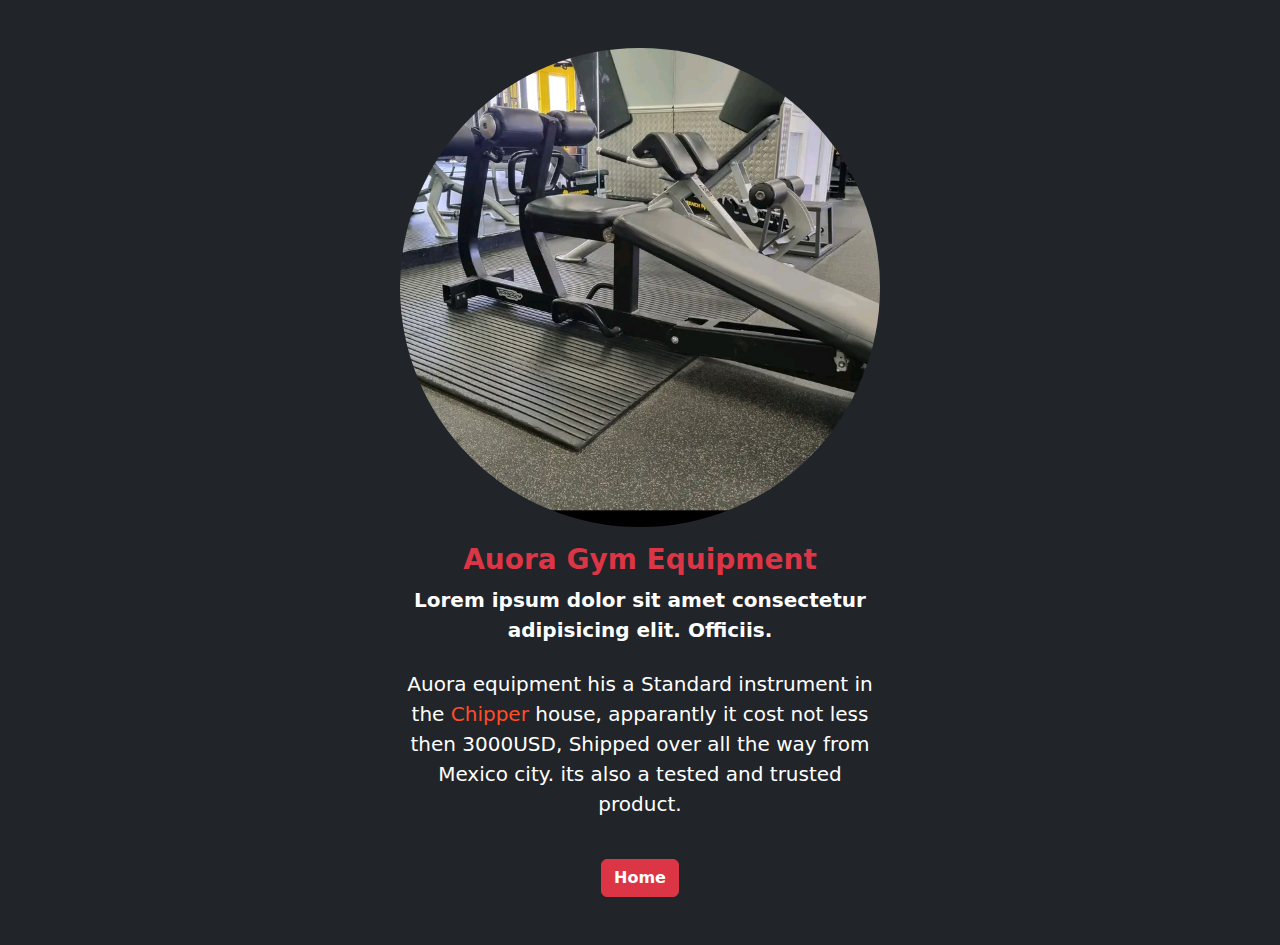
<file: files/auora.html>
<!DOCTYPE html>
<html lang="en">
<head>
    <meta charset="UTF-8">
    <meta http-equiv="X-UA-Compatible" content="IE=edge">
    <meta name="viewport" content="width=device-width, initial-scale=1.0">
    <title>Chipper Gym</title>
    <link rel="stylesheet" href="../css/bootstrap.min.css">
    <link rel="stylesheet" href="../css/boxicons.min.css">
    <link rel="stylesheet" href="../css/owl.carousel.min.css">
    <link rel="stylesheet" href="../css/owl.theme.default.min.css">
    <link rel="stylesheet" href="../css/style.css">
    <link rel="stylesheet" href="../font/bootstrap-icons.css">
</head>
<body>

    <div class="container-fluid p-5  bg-dark min-vh-100 ">
        <div class="row mt-auto text-center align-items-center justify-content-center d-flex">
            <div class="col-lg-5 col-sm-8">
                <div id="content">
                    <img src="../img/Equipment 7.jpg" alt="" class="rounded-circle w-100" srcset="">

                    <div>
                        <h3 class="text-danger fw-bolder mt-3">Auora Gym Equipment</h3>
                        <p class="lead text-white fw-bold mb-4 ">
                            Lorem ipsum dolor sit amet consectetur adipisicing elit. Officiis.
                        </p>
                        <p class="lead text-white">
                            Auora equipment his a Standard instrument in the <span class="change" >Chipper 
                            </span>house,
                            apparantly it cost not less then 3000USD, Shipped over all the way from
                            Mexico city. its also a tested and trusted product.
                        </p>
                    </div>
                    <a href="../index.html"><button class="btn btn-danger fw-bolder mt-4">Home</button></a>
                </div>
            </div>
        </div>
    </div>

    <script src="../js/app.js"></script>
    <script src="../js/bootstrap.bundle.min.js"></script>
    <script src="../js/jquery.min.js"></script>
    <script src="../js/owl.carousel.min.js"></script>
</body>
</html>
</file>
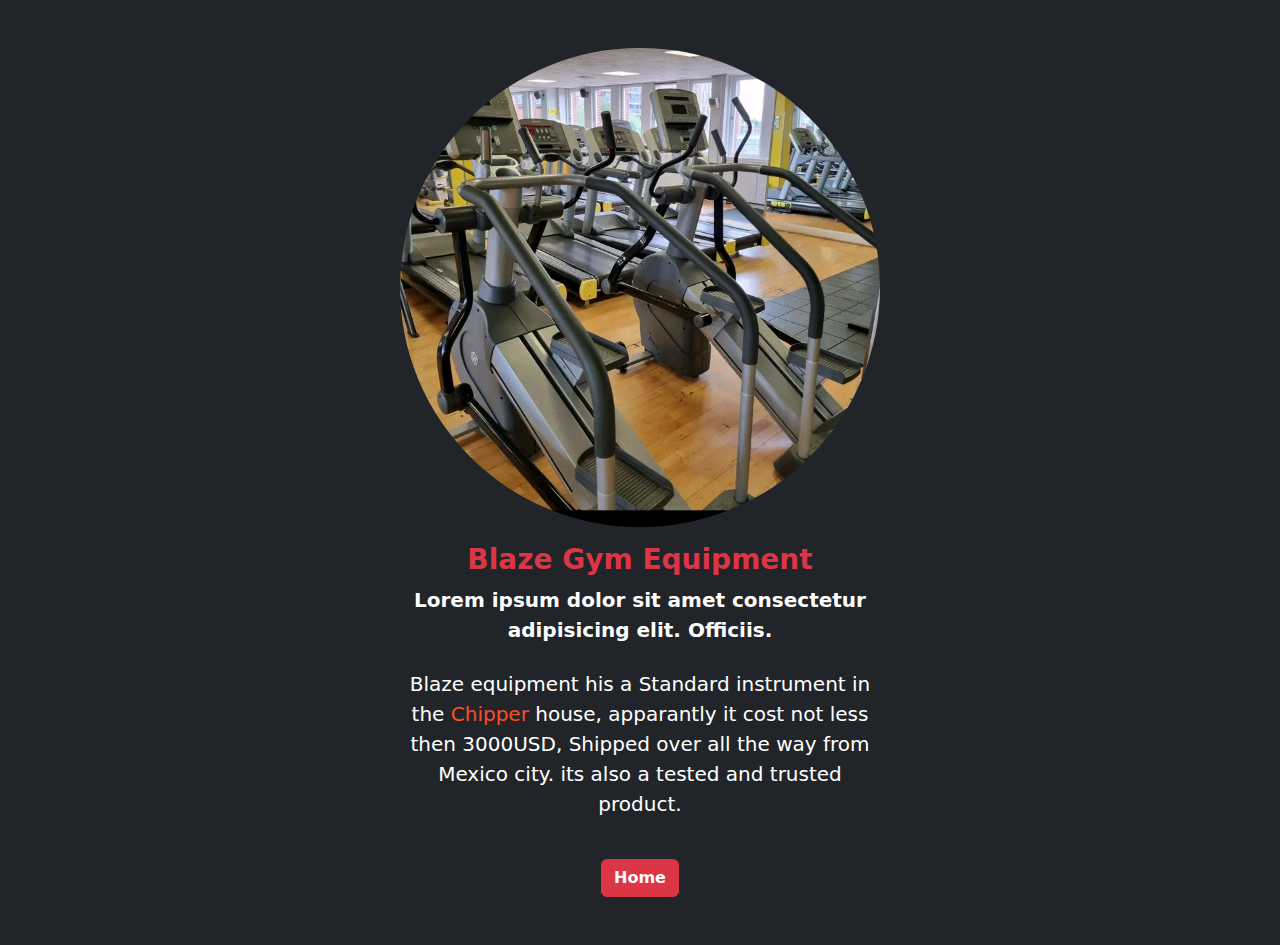
<file: files/blaze.html>
<!DOCTYPE html>
<html lang="en">
<head>
    <meta charset="UTF-8">
    <meta http-equiv="X-UA-Compatible" content="IE=edge">
    <meta name="viewport" content="width=device-width, initial-scale=1.0">
    <title>Chipper Gym</title>
    <link rel="stylesheet" href="../css/bootstrap.min.css">
    <link rel="stylesheet" href="../css/boxicons.min.css">
    <link rel="stylesheet" href="../css/owl.carousel.min.css">
    <link rel="stylesheet" href="../css/owl.theme.default.min.css">
    <link rel="stylesheet" href="../css/style.css">
    <link rel="stylesheet" href="../font/bootstrap-icons.css">
</head>
<body>

    <div class="container-fluid p-5  bg-dark min-vh-100 ">
        <div class="row mt-auto text-center align-items-center justify-content-center d-flex">
            <div class="col-lg-5 col-sm-8">
                <div id="content">
                    <img src="../img/Equipment 2.jpg" alt="" class="rounded-circle w-100" srcset="">

                    <div>
                        <h3 class="text-danger fw-bolder mt-3">Blaze Gym Equipment</h3>
                        <p class="lead text-white fw-bold mb-4 ">
                            Lorem ipsum dolor sit amet consectetur adipisicing elit. Officiis.
                        </p>
                        <p class="lead text-white">
                            Blaze equipment his a Standard instrument in the <span class="change" >Chipper 
                            </span>house,
                            apparantly it cost not less then 3000USD, Shipped over all the way from
                            Mexico city. its also a tested and trusted product.
                        </p>
                    </div>
                    <a href="../index.html"><button class="btn btn-danger fw-bolder mt-4">Home</button></a>
                </div>
            </div>
        </div>
    </div>

    <script src="../js/app.js"></script>
    <script src="../js/bootstrap.bundle.min.js"></script>
    <script src="../js/jquery.min.js"></script>
    <script src="../js/owl.carousel.min.js"></script>
</body>
</html>
</file>
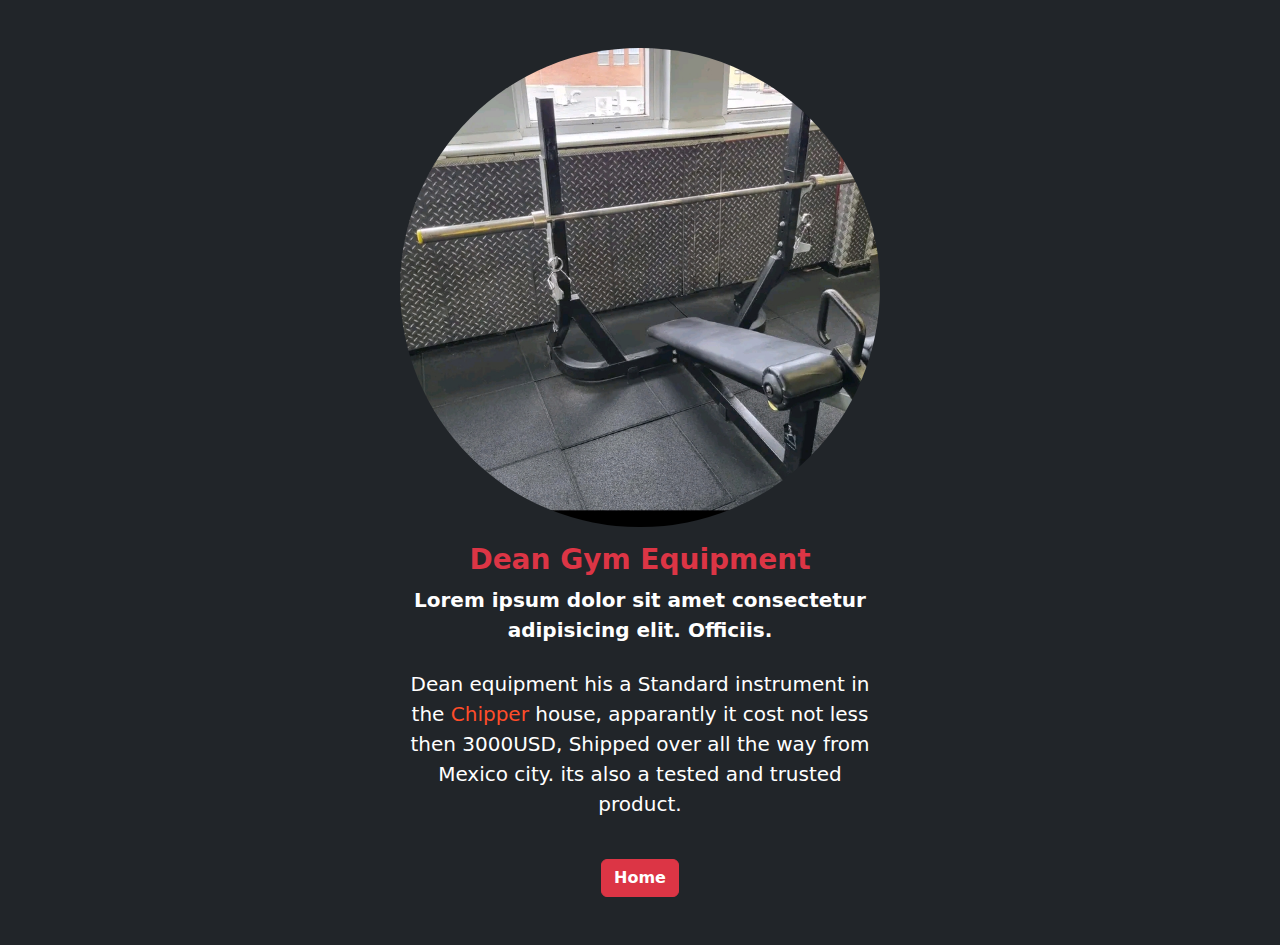
<file: files/dean.html>
<!DOCTYPE html>
<html lang="en">
<head>
    <meta charset="UTF-8">
    <meta http-equiv="X-UA-Compatible" content="IE=edge">
    <meta name="viewport" content="width=device-width, initial-scale=1.0">
    <title>Chipper Gym</title>
    <link rel="stylesheet" href="../css/bootstrap.min.css">
    <link rel="stylesheet" href="../css/boxicons.min.css">
    <link rel="stylesheet" href="../css/owl.carousel.min.css">
    <link rel="stylesheet" href="../css/owl.theme.default.min.css">
    <link rel="stylesheet" href="../css/style.css">
    <link rel="stylesheet" href="../font/bootstrap-icons.css">
</head>
<body>

    <div class="container-fluid p-5  bg-dark min-vh-100 ">
        <div class="row mt-auto text-center align-items-center justify-content-center d-flex">
            <div class="col-lg-5 col-sm-8">
                <div id="content">
                    <img src="../img/Equipment 5.jpg" alt="" class="rounded-circle w-100" srcset="">

                    <div>
                        <h3 class="text-danger fw-bolder mt-3">Dean Gym Equipment</h3>
                        <p class="lead text-white fw-bold mb-4 ">
                            Lorem ipsum dolor sit amet consectetur adipisicing elit. Officiis.
                        </p>
                        <p class="lead text-white">
                            Dean equipment his a Standard instrument in the <span class="change" >Chipper 
                            </span>house,
                            apparantly it cost not less then 3000USD, Shipped over all the way from
                            Mexico city. its also a tested and trusted product.
                        </p>
                    </div>
                    <a href="../index.html"><button class="btn btn-danger fw-bolder mt-4">Home</button></a>
                </div>
            </div>
        </div>
    </div>

    <script src="../js/app.js"></script>
    <script src="../js/bootstrap.bundle.min.js"></script>
    <script src="../js/jquery.min.js"></script>
    <script src="../js/owl.carousel.min.js"></script>
</body>
</html>
</file>
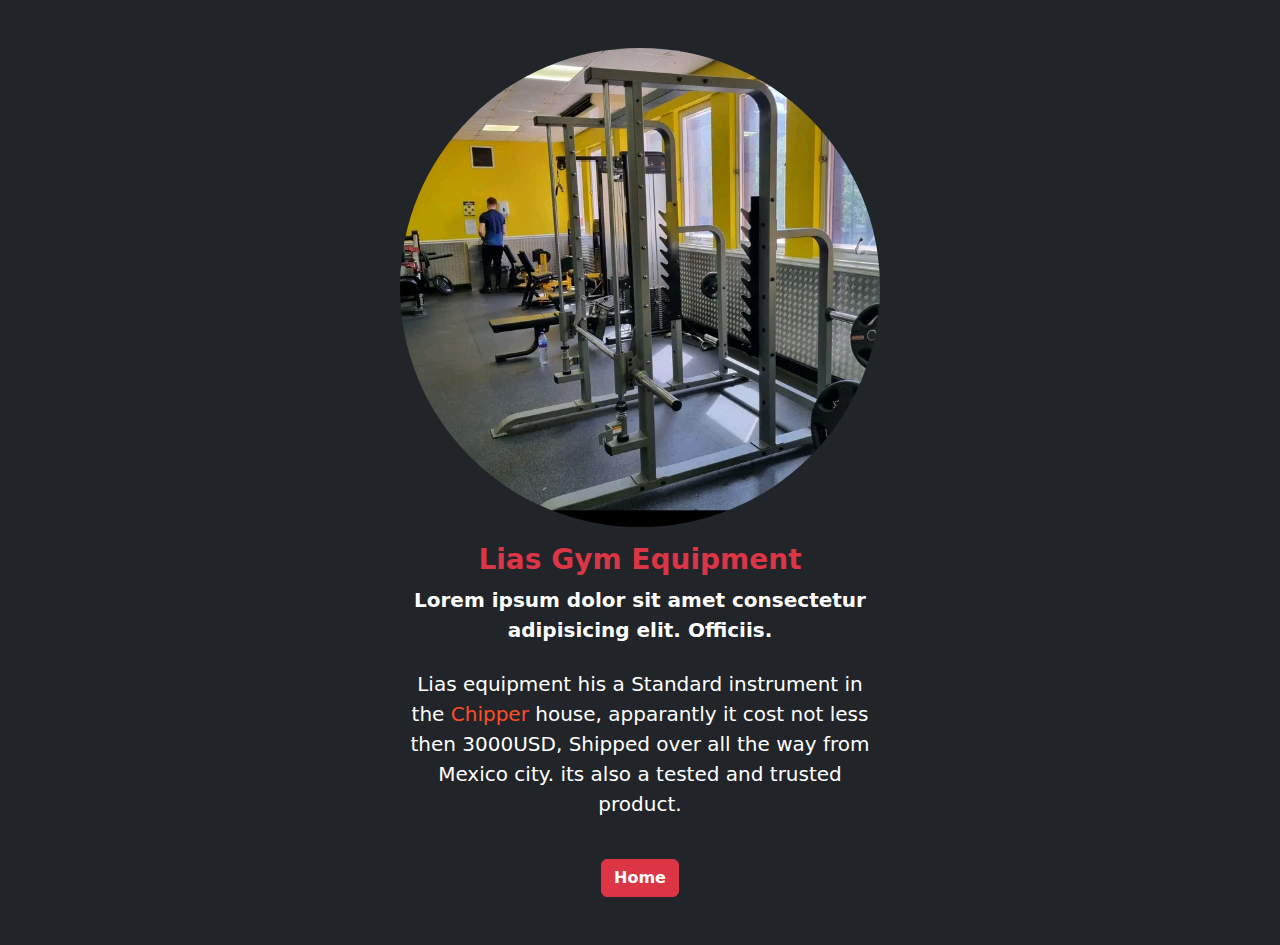
<file: files/lias.html>
<!DOCTYPE html>
<html lang="en">
<head>
    <meta charset="UTF-8">
    <meta http-equiv="X-UA-Compatible" content="IE=edge">
    <meta name="viewport" content="width=device-width, initial-scale=1.0">
    <title>Chipper Gym</title>
    <link rel="stylesheet" href="../css/bootstrap.min.css">
    <link rel="stylesheet" href="../css/boxicons.min.css">
    <link rel="stylesheet" href="../css/owl.carousel.min.css">
    <link rel="stylesheet" href="../css/owl.theme.default.min.css">
    <link rel="stylesheet" href="../css/style.css">
    <link rel="stylesheet" href="../font/bootstrap-icons.css">
</head>
<body>

    <div class="container-fluid p-5  bg-dark min-vh-100 ">
        <div class="row mt-auto text-center align-items-center justify-content-center d-flex">
            <div class="col-lg-5 col-sm-8">
                <div id="content">
                    <img src="../img/Equipment 4.jpg" alt="" class="rounded-circle w-100" srcset="">

                    <div>
                        <h3 class="text-danger fw-bolder mt-3">Lias Gym Equipment</h3>
                        <p class="lead text-white fw-bold mb-4 ">
                            Lorem ipsum dolor sit amet consectetur adipisicing elit. Officiis.
                        </p>
                        <p class="lead text-white">
                            Lias equipment his a Standard instrument in the <span class="change" >Chipper 
                            </span>house,
                            apparantly it cost not less then 3000USD, Shipped over all the way from
                            Mexico city. its also a tested and trusted product.
                        </p>
                    </div>
                    <a href="../index.html"><button class="btn btn-danger fw-bolder mt-4">Home</button></a>
                </div>
            </div>
        </div>
    </div>

    <script src="../js/app.js"></script>
    <script src="../js/bootstrap.bundle.min.js"></script>
    <script src="../js/jquery.min.js"></script>
    <script src="../js/owl.carousel.min.js"></script>
</body>
</html>
</file>
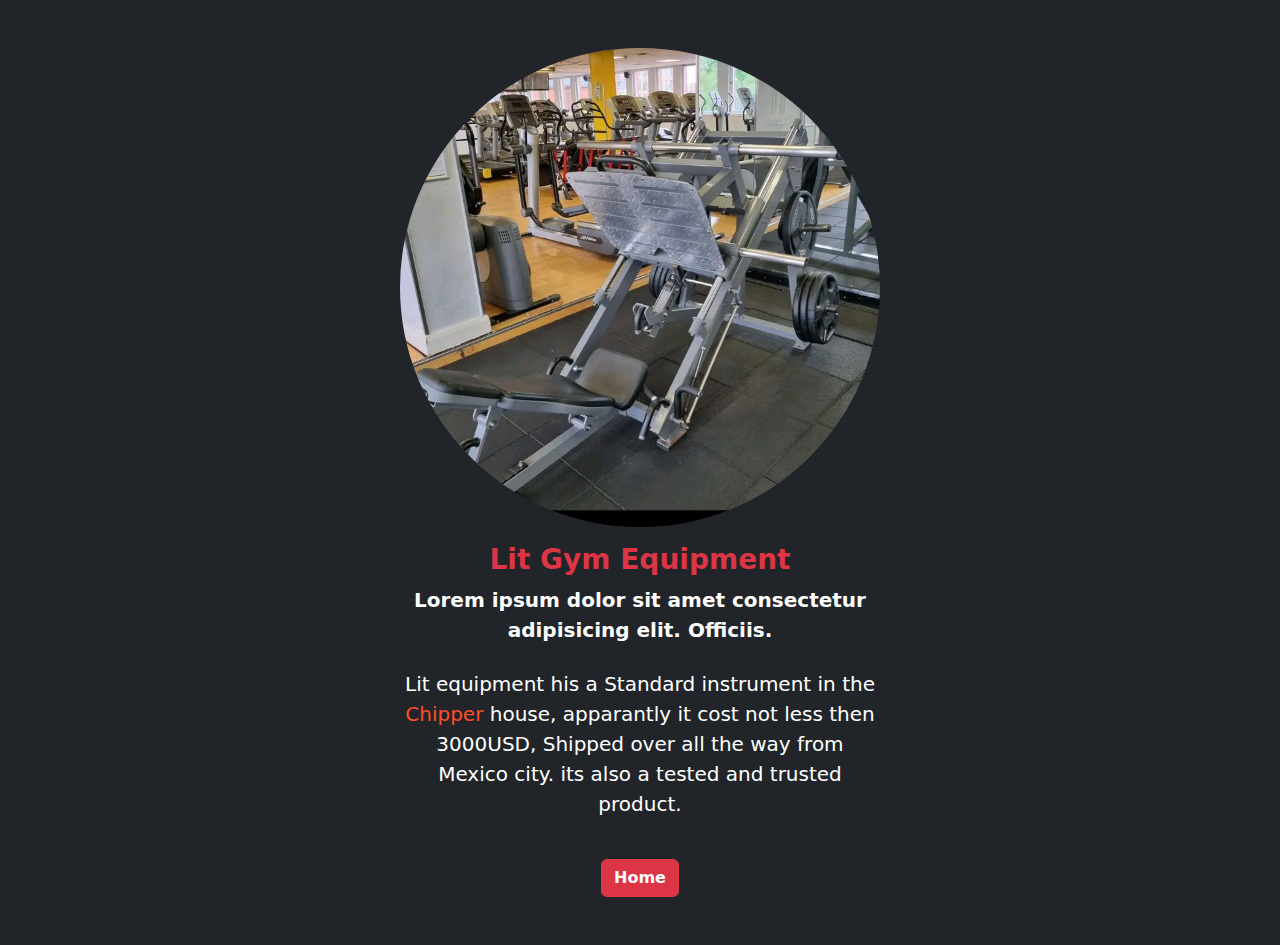
<file: files/lit.html>
<!DOCTYPE html>
<html lang="en">
<head>
    <meta charset="UTF-8">
    <meta http-equiv="X-UA-Compatible" content="IE=edge">
    <meta name="viewport" content="width=device-width, initial-scale=1.0">
    <title>Chipper Gym</title>
    <link rel="stylesheet" href="../css/bootstrap.min.css">
    <link rel="stylesheet" href="../css/boxicons.min.css">
    <link rel="stylesheet" href="../css/owl.carousel.min.css">
    <link rel="stylesheet" href="../css/owl.theme.default.min.css">
    <link rel="stylesheet" href="../css/style.css">
    <link rel="stylesheet" href="../font/bootstrap-icons.css">
</head>
<body>

    <div class="container-fluid p-5  bg-dark min-vh-100 ">
        <div class="row mt-auto text-center align-items-center justify-content-center d-flex">
            <div class="col-lg-5 col-sm-8">
                <div id="content">
                    <img src="../img/Equipment 1.jpg" alt="" class="rounded-circle w-100" srcset="">

                    <div>
                        <h3 class="text-danger fw-bolder mt-3">Lit Gym Equipment</h3>
                        <p class="lead text-white fw-bold mb-4 ">
                            Lorem ipsum dolor sit amet consectetur adipisicing elit. Officiis.
                        </p>
                        <p class="lead text-white">
                            Lit equipment his a Standard instrument in the <span class="change" >Chipper 
                            </span>house,
                            apparantly it cost not less then 3000USD, Shipped over all the way from
                            Mexico city. its also a tested and trusted product.
                        </p>
                    </div>
                    <a href="../index.html"><button class="btn btn-danger fw-bolder mt-4">Home</button></a>
                </div>
            </div>
        </div>
    </div>

    <script src="../js/app.js"></script>
    <script src="../js/bootstrap.bundle.min.js"></script>
    <script src="../js/jquery.min.js"></script>
    <script src="../js/owl.carousel.min.js"></script>
</body>
</html>
</file>
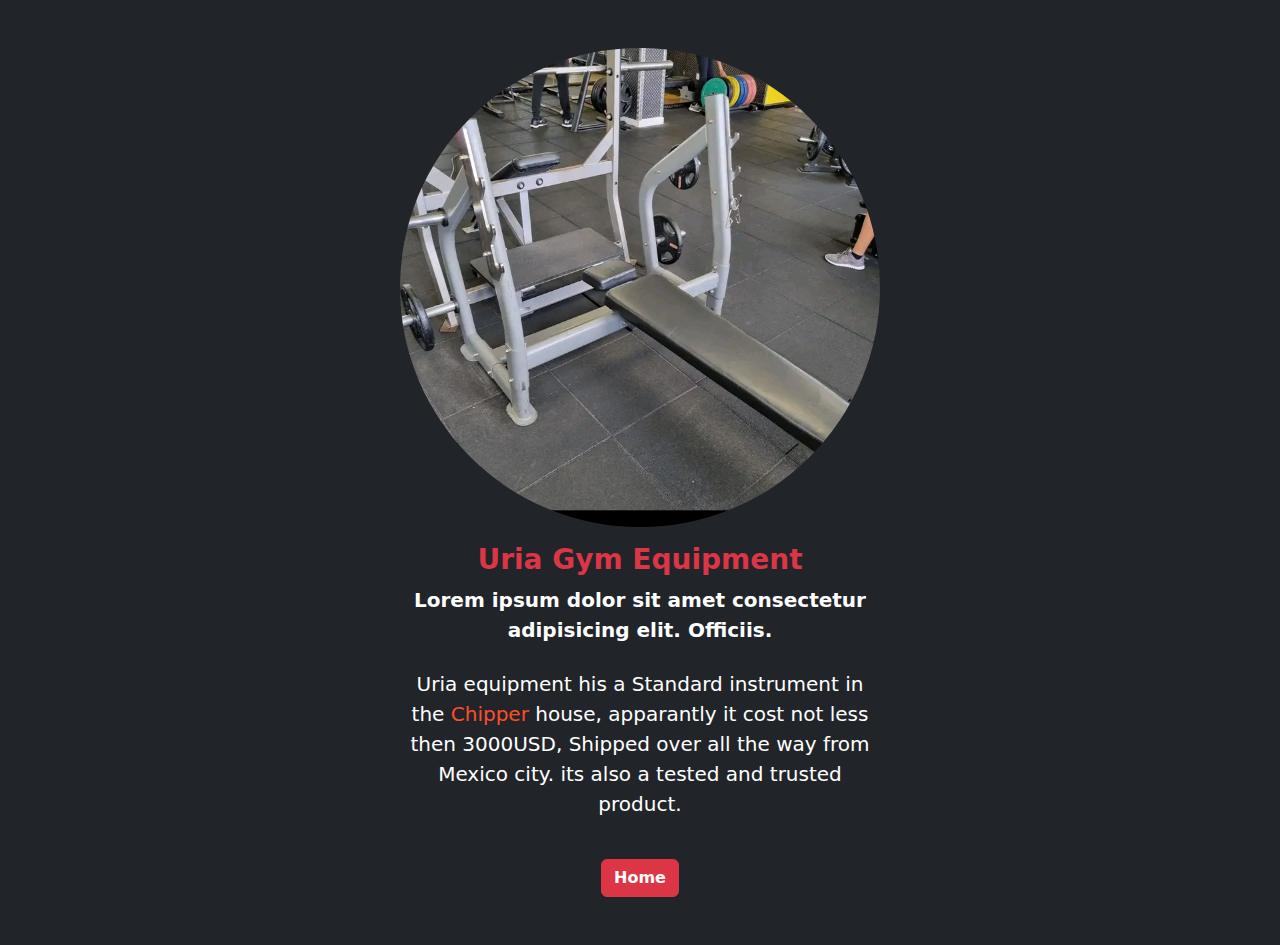
<file: files/uria.html>
<!DOCTYPE html>
<html lang="en">
<head>
    <meta charset="UTF-8">
    <meta http-equiv="X-UA-Compatible" content="IE=edge">
    <meta name="viewport" content="width=device-width, initial-scale=1.0">
    <title>Chipper Gym</title>
    <link rel="stylesheet" href="../css/bootstrap.min.css">
    <link rel="stylesheet" href="../css/boxicons.min.css">
    <link rel="stylesheet" href="../css/owl.carousel.min.css">
    <link rel="stylesheet" href="../css/owl.theme.default.min.css">
    <link rel="stylesheet" href="../css/style.css">
    <link rel="stylesheet" href="../font/bootstrap-icons.css">
</head>
<body>

    <div class="container-fluid p-5  bg-dark min-vh-100 ">
        <div class="row mt-auto text-center align-items-center justify-content-center d-flex">
            <div class="col-lg-5 col-sm-8">
                <div id="content">
                    <img src="../img/Equipment 8.jpg" alt="" class="rounded-circle w-100" srcset="">

                    <div>
                        <h3 class="text-danger fw-bolder mt-3">Uria Gym Equipment</h3>
                        <p class="lead text-white fw-bold mb-4 ">
                            Lorem ipsum dolor sit amet consectetur adipisicing elit. Officiis.
                        </p>
                        <p class="lead text-white">
                            Uria equipment his a Standard instrument in the <span class="change" >Chipper 
                            </span>house,
                            apparantly it cost not less then 3000USD, Shipped over all the way from
                            Mexico city. its also a tested and trusted product.
                        </p>
                    </div>
                    <a href="../index.html"><button class="btn btn-danger fw-bolder mt-4">Home</button></a>
                </div>
            </div>
        </div>
    </div>

    <script src="../js/app.js"></script>
    <script src="../js/bootstrap.bundle.min.js"></script>
    <script src="../js/jquery.min.js"></script>
    <script src="../js/owl.carousel.min.js"></script>
</body>
</html>
</file>
<file: css/style.css>
.aColor-effect:hover{
    color: #ff4d29 !important;
    transition: 0.5s ease !important;
}
.navbar-brand{
    color: #ff4d29 !important;
}
.change{
    color: #ff4d29 !important;
}
.bg-cover{
    background-position: center !important;
    background-repeat: no-repeat !important;
    background-size: cover !important;
}
.slider1{
    display: block;
    height: 120vh;
    background: linear-gradient(rgba(0, 0, 0, 0.529),rgba(0, 0, 0, 0.529)),
    url('../img/Banner\ 1.jpg');
}
.slider2{
    display: block;
    height: 120vh;
    background: linear-gradient(rgba(0, 0, 0, 0.529),rgba(0, 0, 0, 0.529)),
    url('../img/Banner\ 2.jpg');
}
.slider3{
    display: block;
    height:120vh;
    background: linear-gradient(rgba(0, 0, 0, 0.529),rgba(0, 0, 0, 0.529)),
    url('../img/Banner\ 3.jpg');
}
.i-pad:hover{
    background-color: #ff4d29;
    height: 3rem;
    width: 3rem;
    border-radius: 100%;
}
.move{
    margin-bottom: 4rem;
    margin-left: -5rem;
}
.move2{
    margin-bottom: 4rem;
    margin-right: 0rem;
}
.cover{
    height: 8vh;
    background-color: black;
    color: white;
    text-align: center;
}
</file>
